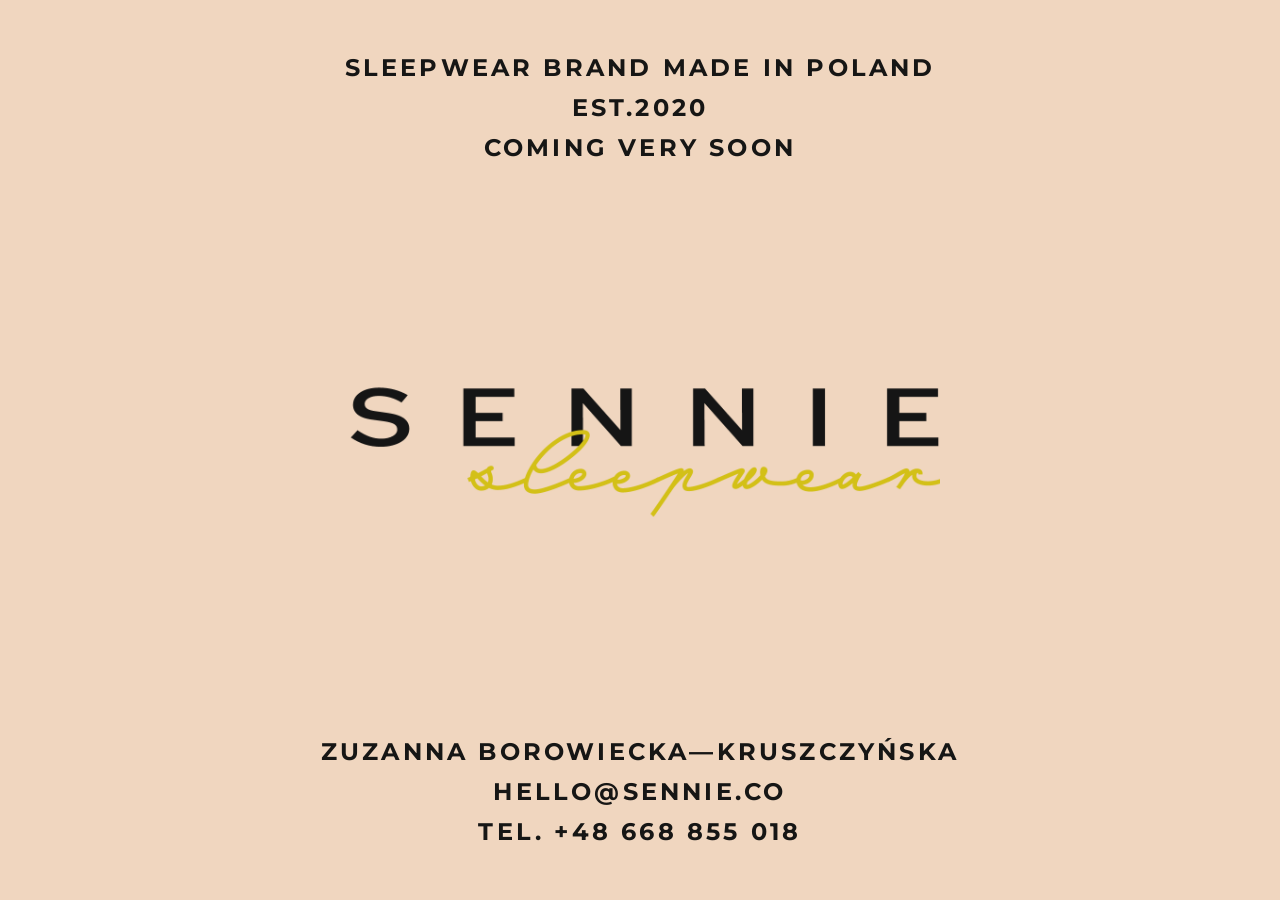
<file: index.html>
<!DOCTYPE html>
<html>
<head>
  <meta charset="utf-8" />
  <title>SENNIE | Coming soon</title>
  <link rel="stylesheet" href="./style.css" />
</head>
<body>
  <div class="annotation">
    SLEEPWEAR BRAND MADE IN POLAND<br/>EST.2020<br/>COMING VERY SOON
  </div>

  <h1 class="logo"></h1>
  <div class="annotation">
    Zuzanna Borowiecka—Kruszczyńska<br/>
    <a href="mailto:hello@sennie.co">hello@sennie.co</a><br/>
    tel. <a href="tel:668855018">+48 668 855 018</a>
  </div>
</body>
</html>
</file>
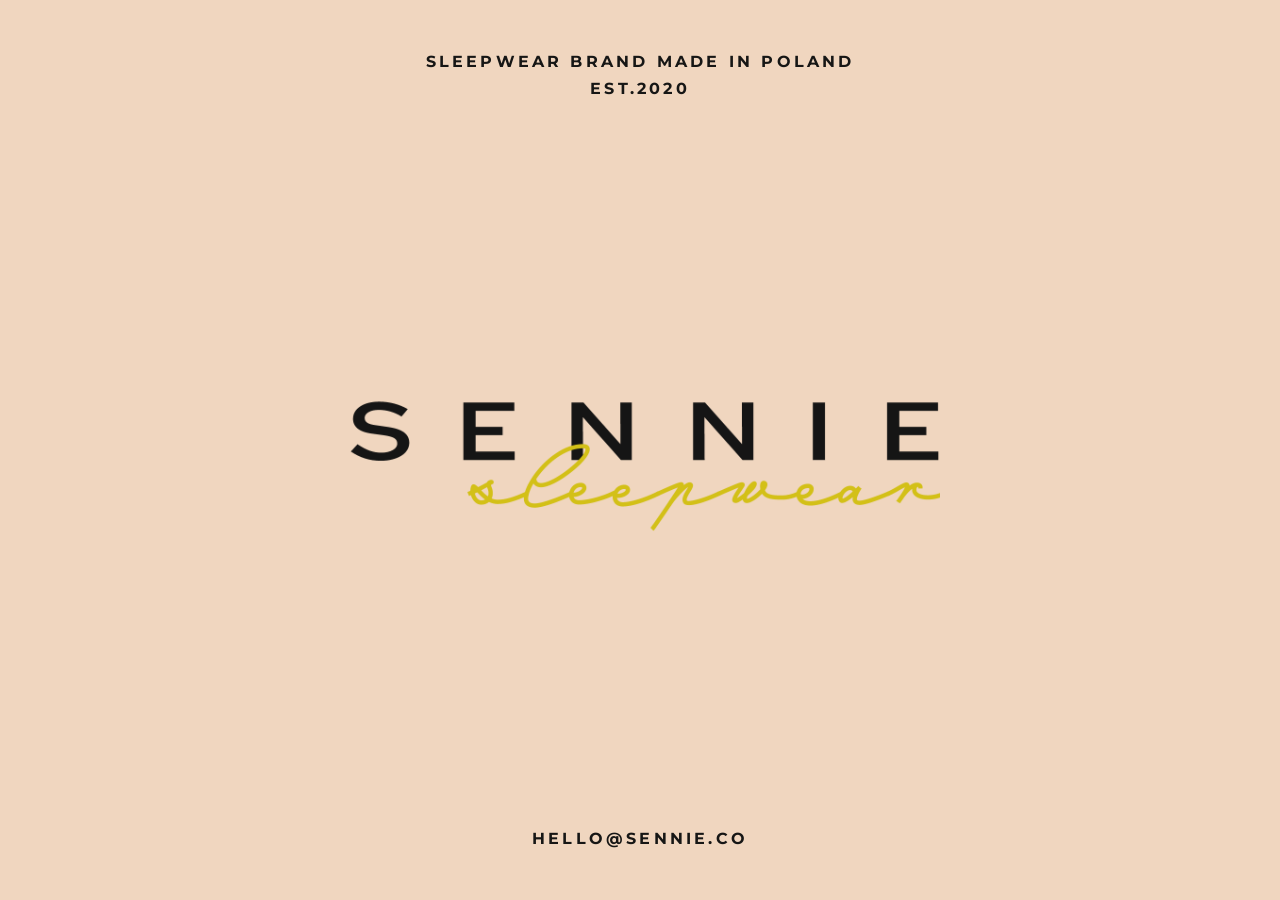
<file: docs/index.html>
<!DOCTYPE html>
<html>
<head>
  <meta charset="utf-8" />
  <title>SENNIE | Coming soon</title>
  <link rel="stylesheet" href="./style.css" />
</head>
<body>
  <div class="annotation">
    SLEEPWEAR BRAND MADE IN POLAND<br/>EST.2020
  </div>

  <h1 class="logo"></h1>
  <div class="annotation">
    <a href="mailto:hello@sennie.co">hello@sennie.co</a><br/>
  </div>
</body>
</html>
</file>
<file: style.css>
@import url("https://fonts.googleapis.com/css2?family=Montserrat:wght@700&display=swap");
html {
  height: 100%; }

body {
  background: #F0D6BF;
  color: #161615;
  display: flex;
  flex-direction: column;
  justify-content: space-between;
  align-items: center;
  min-height: 100%;
  margin: 0;
  text-align: center; }

a {
  color: #161615;
  text-decoration: none; }
  a:hover {
    color: #D3C118; }

.logo {
  background: url("/assets/logo.png");
  background-size: cover;
  width: 600px;
  height: 150px; }

.annotation {
  margin: 48px 0;
  font-weight: bold;
  font-family: Montserrat;
  font-size: 24px;
  line-height: 40px;
  letter-spacing: 3.2px;
  text-transform: uppercase; }
  @media screen and (min-width: 768dpx) {
    .annotation {
      font-size: 16px;
      line-height: 27px; } }

/*# sourceMappingURL=style.css.map */
</file>
<file: docs/style.css>
@import url("https://fonts.googleapis.com/css2?family=Montserrat:wght@700&display=swap");
html {
  height: 100%;
}

body {
  background: #F0D6BF;
  color: #161615;
  display: flex;
  flex-direction: column;
  justify-content: space-between;
  align-items: center;
  min-height: 100%;
  margin: 0;
  text-align: center;
}

a {
  color: #161615;
  text-decoration: none;
}
a:hover {
  color: #D3C118;
}

.logo {
  background: url("assets/logo.png");
  background-size: cover;
  width: 600px;
  height: 150px;
}

.annotation {
  margin: 48px 0;
  font-weight: bold;
  font-family: Montserrat;
  font-size: 16px;
  line-height: 27px;
  letter-spacing: 3.2px;
  text-transform: uppercase;
}

/*# sourceMappingURL=style.css.map */
</file>
